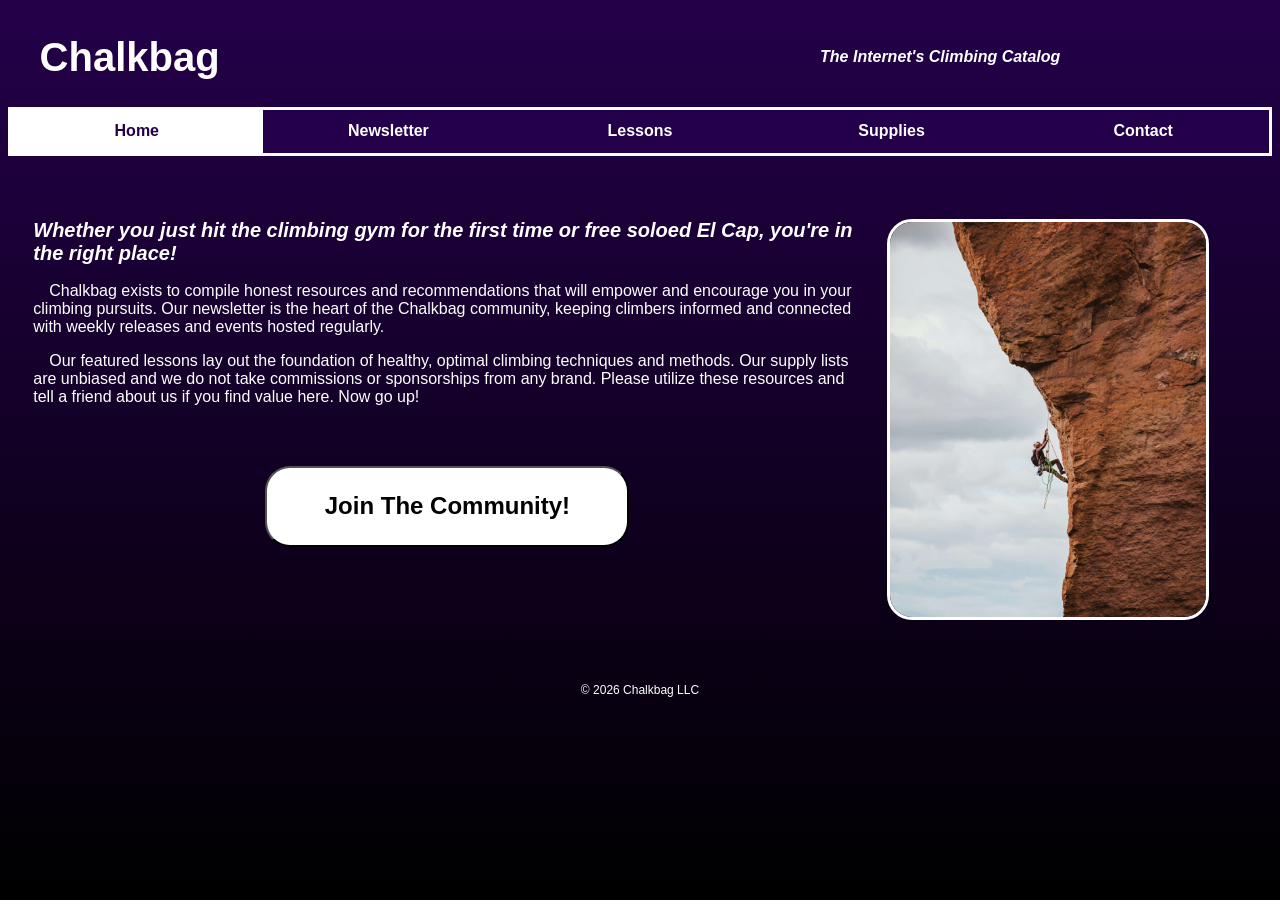
<file: index.html>
<!DOCTYPE html>
<!-- Ben Collins -->
<html lang="en">

<head>
	<link rel="stylesheet" href="styles/main.css">
	<link rel="stylesheet" href="styles/print.css"
		media="print">
	<meta charset="utf-8">
	<title>Chalkbag</title>
	<link rel="icon" href="images/favicon.ico">
	<meta name="viewport" content="width=device-width, initial-scale=1"> 
	<meta name="keywords" content="Climbing, Rock Climbing, Bouldering">
	<meta name="description" content="Rock Climbing Resources & Tutorials">
</head>

<body>
	<header>
		<h1>Chalkbag</h1>
		<h2>The Internet's Climbing Catalog</h2>
	</header>
	<nav>
		<ul>
			<li id="current"><a href="">Home</a></li>
			<li><a href="newsletter.html">Newsletter</a></li>
			<li><a href="lessons.html">Lessons</a></li>
			<li><a href="supplies.html">Supplies</a></li>
			<li><a href="contact.html">Contact</a></li>
		</ul>
	</nav>
	<main>
		<img src="images/climber.jpg" alt="Rock Climber">
		<section>
			<h2>Whether you just hit the climbing gym for the first time or free soloed El Cap, you're in the right place!</h2>
			<p>&emsp;Chalkbag exists to compile honest resources and recommendations that will empower and encourage you in your climbing pursuits. Our newsletter is the heart of the Chalkbag community, keeping climbers informed and connected with weekly releases and events hosted regularly.</p>
			<p>&emsp;Our featured lessons lay out the foundation of healthy, optimal climbing techniques and methods. Our supply lists are unbiased and we do not take commissions or sponsorships from any brand. Please utilize these resources and tell a friend about us if you find value here. Now go up!</p>
			<button id="join">
				Join The Community!
			</button>
		</section>
	</main>
	<footer>
		<p>&copy; 2026 Chalkbag LLC</p>
		<p></p>
	</footer>
	<script src="js/home-button.js"></script>
</body>
</html>
</file>
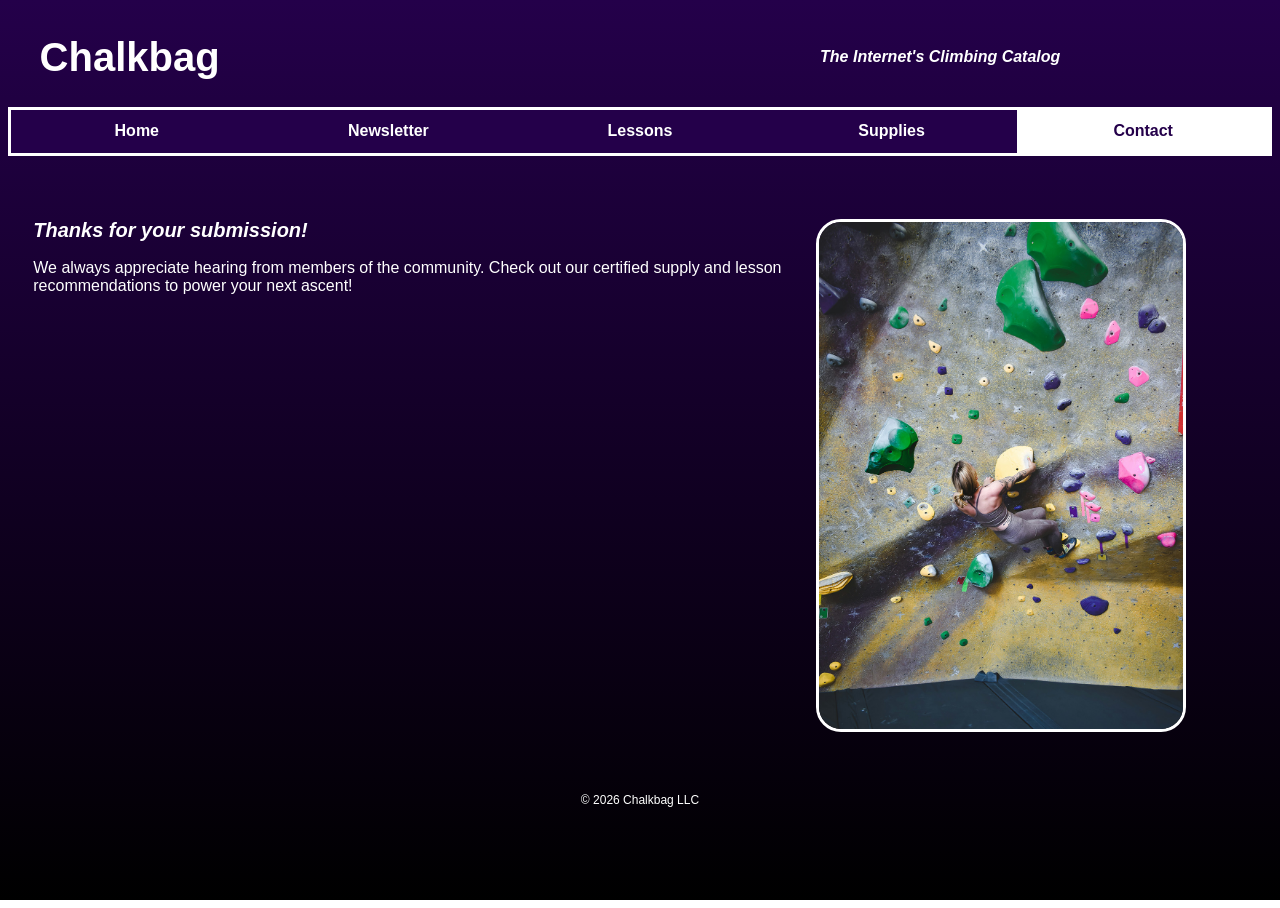
<file: contact-submission.html>
<!DOCTYPE html>
<!-- Ben Collins -->
<html lang="en">

<head>
	<link href="styles/main.css" rel="stylesheet">
	<link href="styles/form-submission.css" rel="stylesheet">
	<link rel="stylesheet" href="styles/print.css"
		media="print">
	<meta charset="utf-8">
	<title>Chalkbag</title>
	<link rel="icon" href="images/favicon.ico">
	<meta name="viewport" content="width=device-width, initial-scale=1"> 
	<meta name="keywords" content="Climbing, Rock Climbing, Bouldering">
	<meta name="description" content="Contact Us For Rock Climbing Resources & Tutorials">
</head>

<body>
	<header>
		<h1>Chalkbag</h1>
		<h2>The Internet's Climbing Catalog</h2>
	</header>
	<nav>
		<ul>
			<li><a href="index.html">Home</a></li>
			<li><a href="newsletter.html">Newsletter</a></li>
			<li><a href="lessons.html">Lessons</a></li>
			<li><a href="supplies.html">Supplies</a></li>
			<li id="current"><a href="contact.html">Contact</a></li>
		</ul>
	</nav>
	<main>
		<section>
		<img src="images/form-complete.jpg" alt="Rock Climber">
			<h2>Thanks for your submission!</h2>
			<p>We always appreciate hearing from members of the community. Check out our certified supply and lesson recommendations to power your next ascent!</p>
		</section>
	</main>
	<footer>
		<p>&copy; 2026 Chalkbag LLC</p>
		<p></p>
	</footer>
</body>
</html>
</file>
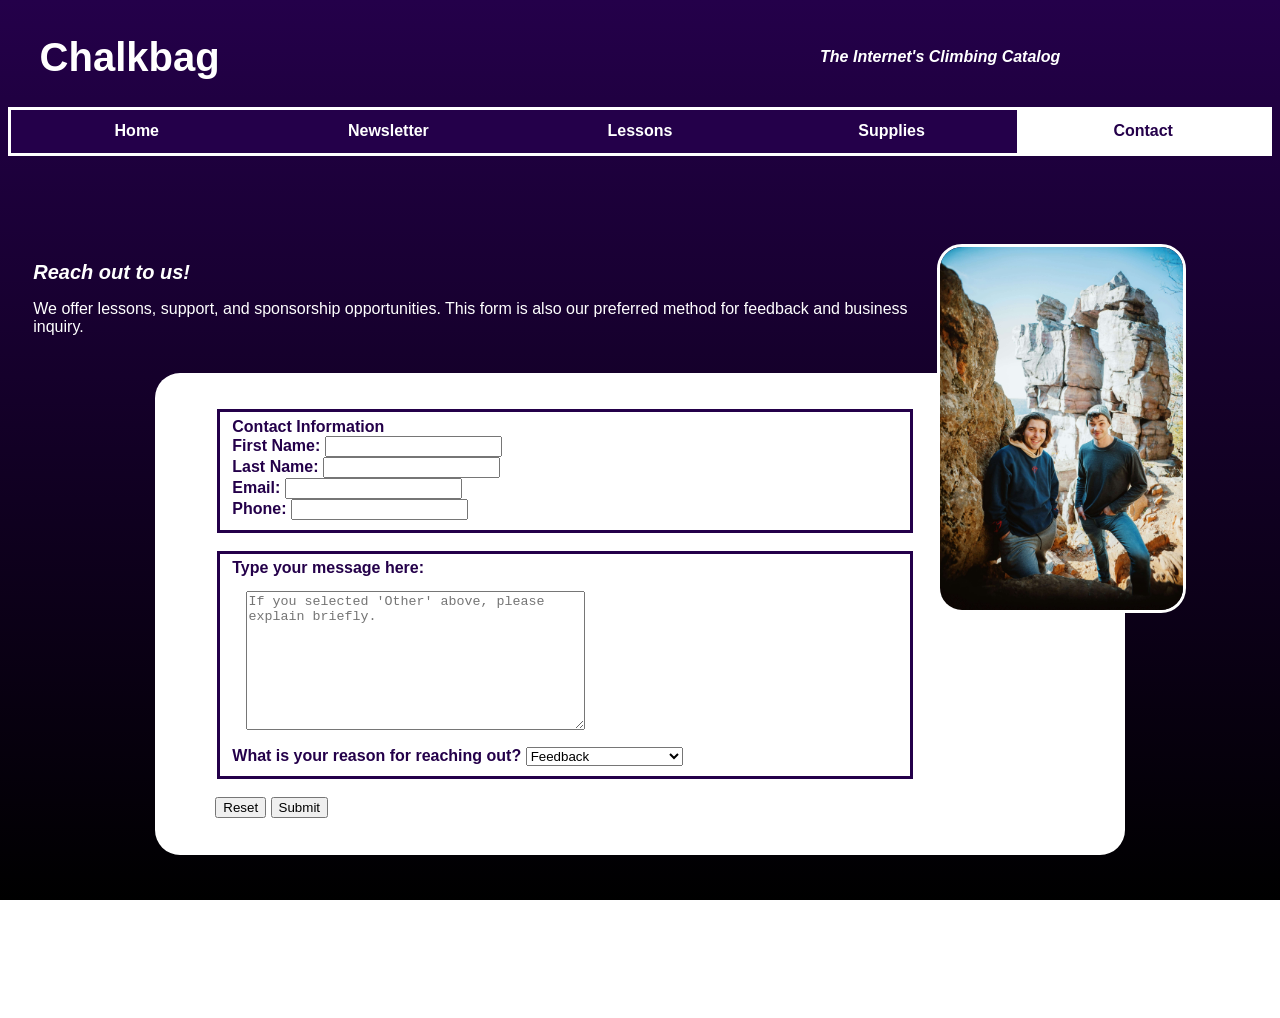
<file: contact.html>
<!DOCTYPE html>
<!-- Ben Collins -->
<html lang="en">

<head>
	<link href="styles/main.css" rel="stylesheet">
	<link href="styles/contact.css" rel="stylesheet">
	<link rel="stylesheet" href="styles/print.css"
		media="print">
	<meta charset="utf-8">
	<title>Chalkbag</title>
	<link rel="icon" href="images/favicon.ico">
	<meta name="viewport" content="width=device-width, initial-scale=1"> 
	<meta name="keywords" content="Climbing, Rock Climbing, Bouldering">
	<meta name="description" content="Contact Us For Rock Climbing Resources & Tutorials">
</head>

<body>
	<header>
		<h1>Chalkbag</h1>
		<h2>The Internet's Climbing Catalog</h2>
	</header>
	<nav>
		<ul>
			<li><a href="index.html">Home</a></li>
			<li><a href="newsletter.html">Newsletter</a></li>
			<li><a href="lessons.html">Lessons</a></li>
			<li><a href="supplies.html">Supplies</a></li>
			<li id="current"><a href="">Contact</a></li>
		</ul>
	</nav>
	<main>
		<section>
		<img src="images/contact-image.jpg" alt="Staff Photo">
			<h2>Reach out to us!</h2>
			<p>We offer lessons, support, and sponsorship opportunities. This form is also our preferred method for feedback and business inquiry.</p>
			<form action="contact-submission.html" method="post">
				<fieldset>
					Contact Information<br>
					<label for="firstName">First Name: </label>
					<input type="text" id="firstName" name="firstName" required><br>
					<label for="lastName">Last Name: </label>
					<input type="text" id="lastName" name="lastName" required><br>
					<label for="email">Email: </label>
					<input type="email" id="email" name="email" required><br>
					<label for="phone">Phone: </label>
					<input type="tel" id="phone" name="phone"><br>
				</fieldset><br>
				<fieldset>
					<label for="explaination">Type your message here: </label><br>
					<textarea id="explaination" name="explaination" placeholder="If you selected 'Other' above, please explain briefly." required></textarea><br>
					<label for="sources">What is your reason for reaching out?</label>
					<select id="sources" name="sources">
					<option value="feedback">Feedback</option>
					<option value="business">Business Inquiry</option>
					<option value="personal">Personal Development</option>
					<option value="sponsorship">Sponsorship</option>
					<option value="other">Other</option>
					</select><br>
				</fieldset><br>
				<input type="reset" value="Reset">
				<input type="submit" value="Submit">
			</form>

		</section>
	</main>
	<footer>
		<p>&copy; 2026 Chalkbag LLC</p>
		<p></p>
	</footer>
</body>
</html>
</file>
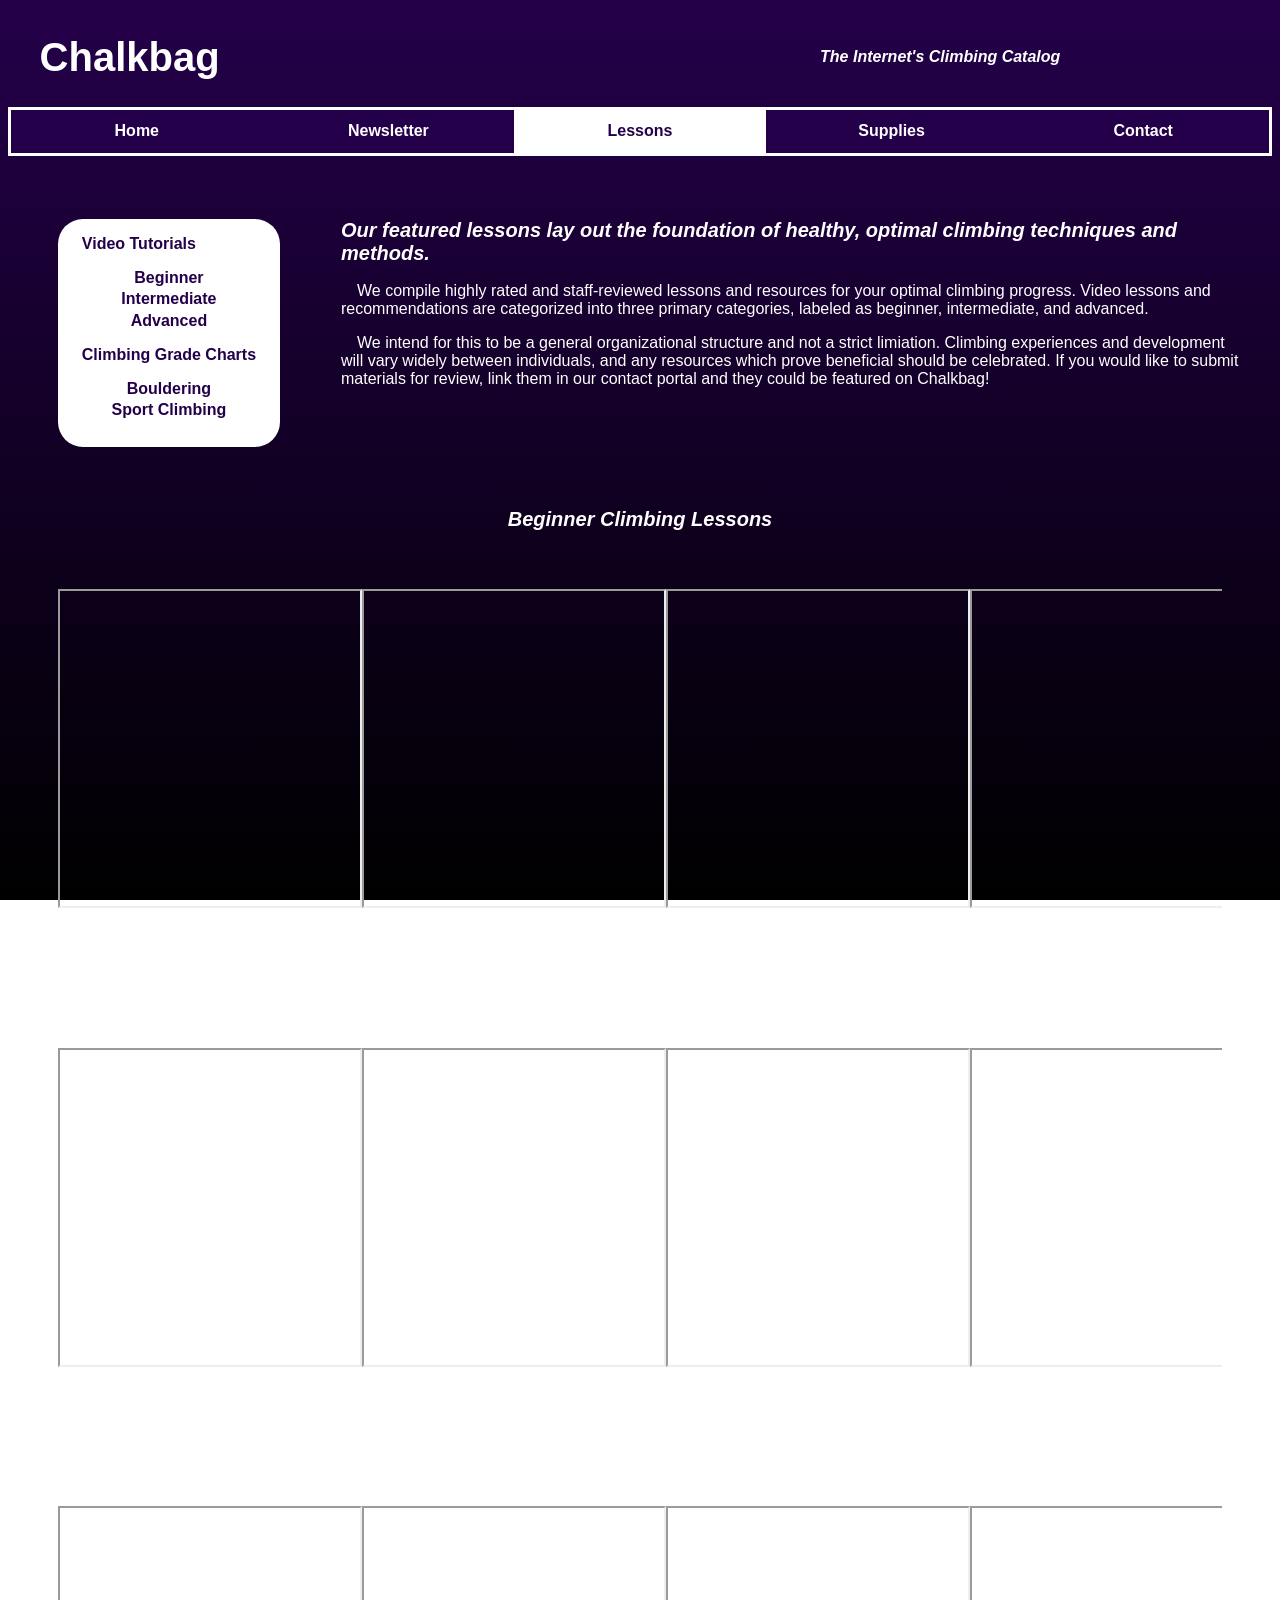
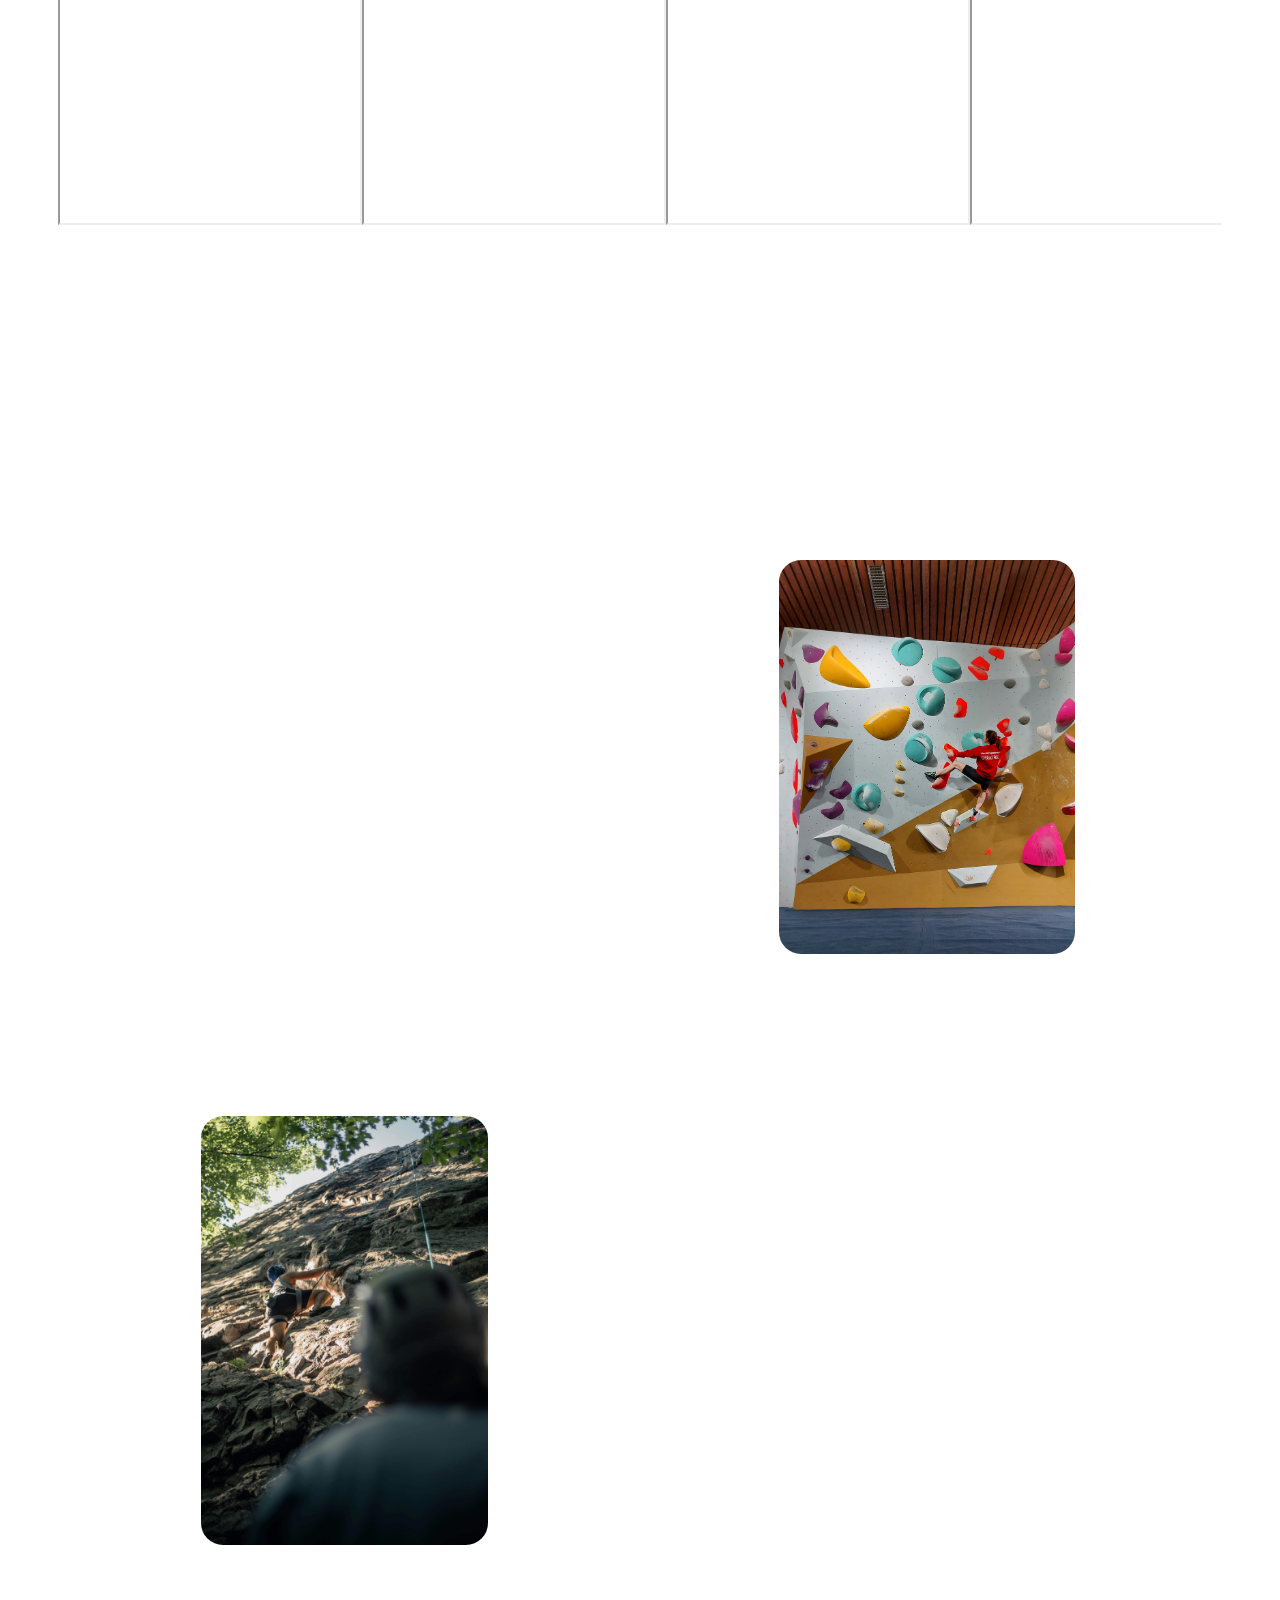
<file: lessons.html>
<!DOCTYPE html>
<!-- Ben Collins -->
<html lang="en">

<head>
	<link href="styles/main.css" rel="stylesheet">
	<link href="styles/lessons.css" rel="stylesheet">
	<link rel="stylesheet" href="styles/print.css"
		media="print">
	<meta charset="utf-8">
	<title>Chalkbag</title>
	<link rel="icon" href="images/favicon.ico">
	<meta name="viewport" content="width=device-width, initial-scale=1"> 
	<meta name="keywords" content="Climbing, Rock Climbing, Bouldering">
	<meta name="description" content="Lessons For Rock Climbing Resources & Tutorials">
</head>

<body>
	<header>
		<h1>Chalkbag</h1>
		<h2>The Internet's Climbing Catalog</h2>
	</header>
	<nav>
		<ul>
			<li><a href="index.html">Home</a></li>
			<li><a href="newsletter.html">Newsletter</a></li>
			<li id="current"><a href="">Lessons</a></li>
			<li><a href="supplies.html">Supplies</a></li>
			<li><a href="contact.html">Contact</a></li>
		</ul>
	</nav>
	<main>
		<aside>
			<h3>
				Video Tutorials
			</h3>
			<a href="#beginner"><p>
				Beginner
			</p></a>
			<a href="#intermediate"><p>
				Intermediate
			</p></a>
			<a href="#advanced"><p>
				Advanced
			</p></a>
			<h3>
				Climbing Grade Charts
			</h3>
			<a href="#bouldering"><p>
				Bouldering
			</p></a>
			<a href="#sportClimbing"><p>
				Sport Climbing
			</p></a>
		</aside>
		<h2>Our featured lessons lay out the foundation of healthy, optimal climbing techniques and methods.</h2>
		<p>&emsp;We compile highly rated and staff-reviewed lessons and resources for your optimal climbing progress. Video lessons and recommendations are categorized into three primary categories, labeled as beginner, intermediate, and advanced.</p>
		<p>&emsp;We intend for this to be a general organizational structure and not a strict limiation. Climbing experiences and development will vary widely between individuals, and any resources which prove beneficial should be celebrated. If you would like to submit materials for review, link them in our contact portal and they could be featured on Chalkbag!</p>
		<article>
			<h2 id="beginner">Beginner Climbing Lessons</h2>
			<section>
				<iframe src="https://www.youtube.com/embed/zxW-b2pFu5U?si=7nGKPegIhW11awKO" title="YouTube video player" allow="accelerometer; autoplay; clipboard-write; encrypted-media; gyroscope; picture-in-picture; web-share" referrerpolicy="strict-origin-when-cross-origin" allowfullscreen></iframe>
				<iframe src="https://www.youtube.com/embed/S-4XZgARAuA?si=3ahV-QVK3Uq0BCGm" title="YouTube video player" allow="accelerometer; autoplay; clipboard-write; encrypted-media; gyroscope; picture-in-picture; web-share" referrerpolicy="strict-origin-when-cross-origin" allowfullscreen></iframe>
				<iframe src="https://www.youtube.com/embed/B9BiMMrrLxo?si=pZ1f8Qgay_s1bYKF" title="YouTube video player" allow="accelerometer; autoplay; clipboard-write; encrypted-media; gyroscope; picture-in-picture; web-share" referrerpolicy="strict-origin-when-cross-origin" allowfullscreen></iframe>
				<iframe src="https://www.youtube.com/embed/a8DTOztiuLM?si=-AZpSEYXrQrI4y8m" title="YouTube video player" allow="accelerometer; autoplay; clipboard-write; encrypted-media; gyroscope; picture-in-picture; web-share" referrerpolicy="strict-origin-when-cross-origin" allowfullscreen></iframe>
				<iframe src="https://www.youtube.com/embed/KoTG-0_smTE?si=0U9NVgJHjaHIDQXa" title="YouTube video player" allow="accelerometer; autoplay; clipboard-write; encrypted-media; gyroscope; picture-in-picture; web-share" referrerpolicy="strict-origin-when-cross-origin" allowfullscreen></iframe>
				<iframe src="https://www.youtube.com/embed/hJ_LhlF9YRs?si=UQ_KkpVblpu2xkKF" title="YouTube video player" allow="accelerometer; autoplay; clipboard-write; encrypted-media; gyroscope; picture-in-picture; web-share" referrerpolicy="strict-origin-when-cross-origin" allowfullscreen></iframe>
			</section>
			<h2 id="intermediate">Intermediate Climbing Lessons</h2>
			<section>
				<iframe src="https://www.youtube.com/embed/kR1buRTIKhk?si=JIwOrCQmu2SRp7df" title="YouTube video player" allow="accelerometer; autoplay; clipboard-write; encrypted-media; gyroscope; picture-in-picture; web-share" referrerpolicy="strict-origin-when-cross-origin" allowfullscreen></iframe>
				<iframe src="https://www.youtube.com/embed/KGOoe3ZDdYw?si=SchTvDvAZKXCm810" title="YouTube video player" allow="accelerometer; autoplay; clipboard-write; encrypted-media; gyroscope; picture-in-picture; web-share" referrerpolicy="strict-origin-when-cross-origin" allowfullscreen></iframe>
				<iframe src="https://www.youtube.com/embed/KkcJlxObnc8?si=Tt0Lq7qKSoUzcMp3" title="YouTube video player" allow="accelerometer; autoplay; clipboard-write; encrypted-media; gyroscope; picture-in-picture; web-share" referrerpolicy="strict-origin-when-cross-origin" allowfullscreen></iframe>
				<iframe src="https://www.youtube.com/embed/X-fVHtCGimw?si=FPDAdzD70gB_WANV" title="YouTube video player" allow="accelerometer; autoplay; clipboard-write; encrypted-media; gyroscope; picture-in-picture; web-share" referrerpolicy="strict-origin-when-cross-origin" allowfullscreen></iframe>
				<iframe src="https://www.youtube.com/embed/33ODIivxhF8?si=q1MB0wg1qUW7zlAH" title="YouTube video player" allow="accelerometer; autoplay; clipboard-write; encrypted-media; gyroscope; picture-in-picture; web-share" referrerpolicy="strict-origin-when-cross-origin" allowfullscreen></iframe>
				<iframe src="https://www.youtube.com/embed/nQHteVyTDSw?si=pxd-bzF1QBw2o7XR" title="YouTube video player" allow="accelerometer; autoplay; clipboard-write; encrypted-media; gyroscope; picture-in-picture; web-share" referrerpolicy="strict-origin-when-cross-origin" allowfullscreen></iframe>
			</section>
			<h2 id="advanced">Advanced Climbing Lessons</h2>
			<section>
				<iframe src="https://www.youtube.com/embed/Kmx9OTnaiy8?si=A7dWpgVgYH-bDwNH" title="YouTube video player" allow="accelerometer; autoplay; clipboard-write; encrypted-media; gyroscope; picture-in-picture; web-share" referrerpolicy="strict-origin-when-cross-origin" allowfullscreen></iframe>
				<iframe src="https://www.youtube.com/embed/fmFZEUL98ys?si=WC5nBM1JmwfuiNrb" title="YouTube video player" allow="accelerometer; autoplay; clipboard-write; encrypted-media; gyroscope; picture-in-picture; web-share" referrerpolicy="strict-origin-when-cross-origin" allowfullscreen></iframe>
				<iframe src="https://www.youtube.com/embed/x6XKOUDn0Z8?si=Zjy0cqMpv7IWE0g6" title="YouTube video player" allow="accelerometer; autoplay; clipboard-write; encrypted-media; gyroscope; picture-in-picture; web-share" referrerpolicy="strict-origin-when-cross-origin" allowfullscreen></iframe>
				<iframe src="https://www.youtube.com/embed/wAzXIX0uOy0?si=ajM46Y8hM5BQwJQZ" title="YouTube video player" allow="accelerometer; autoplay; clipboard-write; encrypted-media; gyroscope; picture-in-picture; web-share" referrerpolicy="strict-origin-when-cross-origin" allowfullscreen></iframe>
				<iframe src="https://www.youtube.com/embed/f1J5sENPVUM?si=9ozMJdlhykhpH4VP" title="YouTube video player" allow="accelerometer; autoplay; clipboard-write; encrypted-media; gyroscope; picture-in-picture; web-share" referrerpolicy="strict-origin-when-cross-origin" allowfullscreen></iframe>
				<iframe src="https://www.youtube.com/embed/Loh_VHYoJoY?si=SYNJuTXwTa_2A-Xi" title="YouTube video player" allow="accelerometer; autoplay; clipboard-write; encrypted-media; gyroscope; picture-in-picture; web-share" referrerpolicy="strict-origin-when-cross-origin" allowfullscreen></iframe>
			</section>
		</article>
		<section>
			<h2>Climbing Grade Conversion Charts</h2>
			<p>&emsp;A variety of grading systems exist to help climbers identify and communicate about the difficulty of a given route. There is no one definitive grading method, instead climbers and routesetters aggregate grades after sending routes and the rating can change over time. Factors like a climber's height, weight, preferred climbing style, and equipment can all impact the real or perceived difficulty of a given route. Rather than understanding grades as objective metrics, our staff at Chalkbag recommends that grades are looked at as a useful but non-essential tool for personal development and interpersonal communication. These rating charts represent a general and current approximation of the relative values for various scales compared to one another. As climbers continue to push the boundaries of the sport, additional grades continue to be adjusted and added.</p>
			<img src="images/bouldering.jpg" alt="Indoor Bouldering">
			<table id="bouldering">
				<tr>
					<th colspan="3">Bouldering Grades</th>
				</tr>
				<tr>
					<th>V-Scale</th>
					<th>Font</th>
					<th>Typical Difficulty</th>
				</tr>
				<tr>
					<td>VB</td>
					<td>3 - 4</td>
					<td>Very Easy (First day climbing)</td>
				</tr>
				<tr>
					<td>V0</td>
					<td>4+ - 5</td>
					<td>Easy (First few sessions)</td>
				</tr>
				<tr>
					<td>V1</td>
					<td>5+</td>
					<td>Moderate (1-3 months)</td>
				</tr>
				<tr>
					<td>V2</td>
					<td>6A - 6A+</td>
					<td>Moderate (3-6 months)</td>
				</tr>
				<tr>
					<td>V3</td>
					<td>6B</td>
					<td>Intermediate (6-12 months)</td>
				</tr>
				<tr>
					<td>V4</td>
					<td>6C - 6C+</td>
					<td>Intermediate (1-2 years)</td>
				</tr>
				<tr>
					<td>V5</td>
					<td>7A</td>
					<td>Advanced (2-3 years)</td>
				</tr>
				<tr>
					<td>V6</td>
					<td>7A+</td>
					<td>Advanced (2-3 years)</td>
				</tr>
				<tr>
					<td>V7</td>
					<td>7B - 7B+</td>
					<td>Strong (3-5 years)</td>
				</tr>
				<tr>
					<td>V8</td>
					<td>7C</td>
					<td>Very Strong (3-5 years)</td>
				</tr>
				<tr>
					<td>V9</td>
					<td>7C+</td>
					<td>Elite (5+ years)</td>
				</tr>
				<tr>
					<td>V10</td>
					<td>8A</td>
					<td>Elite (5+ years)</td>
				</tr>
				<tr>
					<td>V11</td>
					<td>8A+</td>
					<td>Professional (Many years)</td>
				</tr>
				<tr>
					<td>V12</td>
					<td>8B</td>
					<td>Professional (Many years)</td>
				</tr>
				<tr>
					<td>V13-V17</td>
					<td>8B+ - 9A+</td>
					<td>World-Class (Elite athletes)</td>
				</tr>
			</table>
			<img src="images/sport-climbing.jpg" alt="Outdoor Sport Climbing">
			<table id="sportClimbing">
				<tr>
					<th colspan="3">Sport Climbing Grades</th>
				</tr>
				<tr>
					<th>YDS</th>
					<th>French</th>
					<th>Typical Difficulty</th>
				</tr>
				<tr>
					<td>5.4</td>
					<td>3</td>
					<td>Very Easy (First day climbing)</td>
				</tr>
				<tr>
					<td>5.5</td>
					<td>4a</td>
					<td>Easy (First month)</td>
				</tr>
				<tr>
					<td>5.6</td>
					<td>4b - 4c</td>
					<td>Moderate (1-3 months)</td>
				</tr>
				<tr>
					<td>5.7</td>
					<td>5a</td>
					<td>Moderate (3-6 months)</td>
				</tr>
				<tr>
					<td>5.8</td>
					<td>5b</td>
					<td>Intermediate (6-12 months)</td>
				</tr>
				<tr>
					<td>5.9</td>
					<td>5c</td>
					<td>Intermediate (6-12 months)</td>
				</tr>
				<tr>
					<td>5.10a</td>
					<td>6a</td>
					<td>Intermediate (1-2 years)</td>
				</tr>
				<tr>
					<td>5.10b</td>
					<td>6a+</td>
					<td>Intermediate (1-2 years)</td>
				</tr>
				<tr>
					<td>5.10c</td>
					<td>6b</td>
					<td>Intermediate (1-2 years)</td>
				</tr>
				<tr>
					<td>5.10d</td>
					<td>6b+</td>
					<td>Advanced (2-3 years)</td>
				</tr>
				<tr>
					<td>5.11a</td>
					<td>6c</td>
					<td>Advanced (2-3 years)</td>
				</tr>
				<tr>
					<td>5.11b</td>
					<td>6c+</td>
					<td>Advanced (2-3 years)</td>
				</tr>
				<tr>
					<td>5.11c</td>
					<td>7a</td>
					<td>Advanced (3-5 years)</td>
				</tr>
				<tr>
					<td>5.11d</td>
					<td>7a+</td>
					<td>Advanced (3-5 years)</td>
				</tr>
				<tr>
					<td>5.12a</td>
					<td>7b</td>
					<td>Advanced (3-5+ years)</td>
				</tr>
				<tr>
					<td>5.12b</td>
					<td>7b+</td>
					<td>Very strong (5+ years)</td>
				</tr>
				<tr>
					<td>5.12c</td>
					<td>7c</td>
					<td>Very strong (5+ years)</td>
				</tr>
				<tr>
					<td>5.12d</td>
					<td>7c+</td>
					<td>Elite (many years)</td>
				</tr>
				<tr>
					<td>5.13a</td>
					<td>8a</td>
					<td>Elite (many years)</td>
				</tr>
				<tr>
					<td>5.13b</td>
					<td>8a+</td>
					<td>Elite (many years)</td>
				</tr>
				<tr>
					<td>5.13c</td>
					<td>8b</td>
					<td>Professional (Elite athletes)</td>
				</tr>
				<tr>
					<td>5.13d</td>
					<td>8b+</td>
					<td>Professional (Elite athletes)</td>
				</tr>
				<tr>
					<td>5.14a - 5.15d</td>
					<td>8c - 9c</td>
					<td>World-Class (Top 0.1% globally)</td>
				</tr>
			</table>
		</section>
	</main>
	<footer>
		<p>&copy; 2026 Chalkbag LLC</p>
		<p></p>
	</footer>
</body>
</html>
</file>
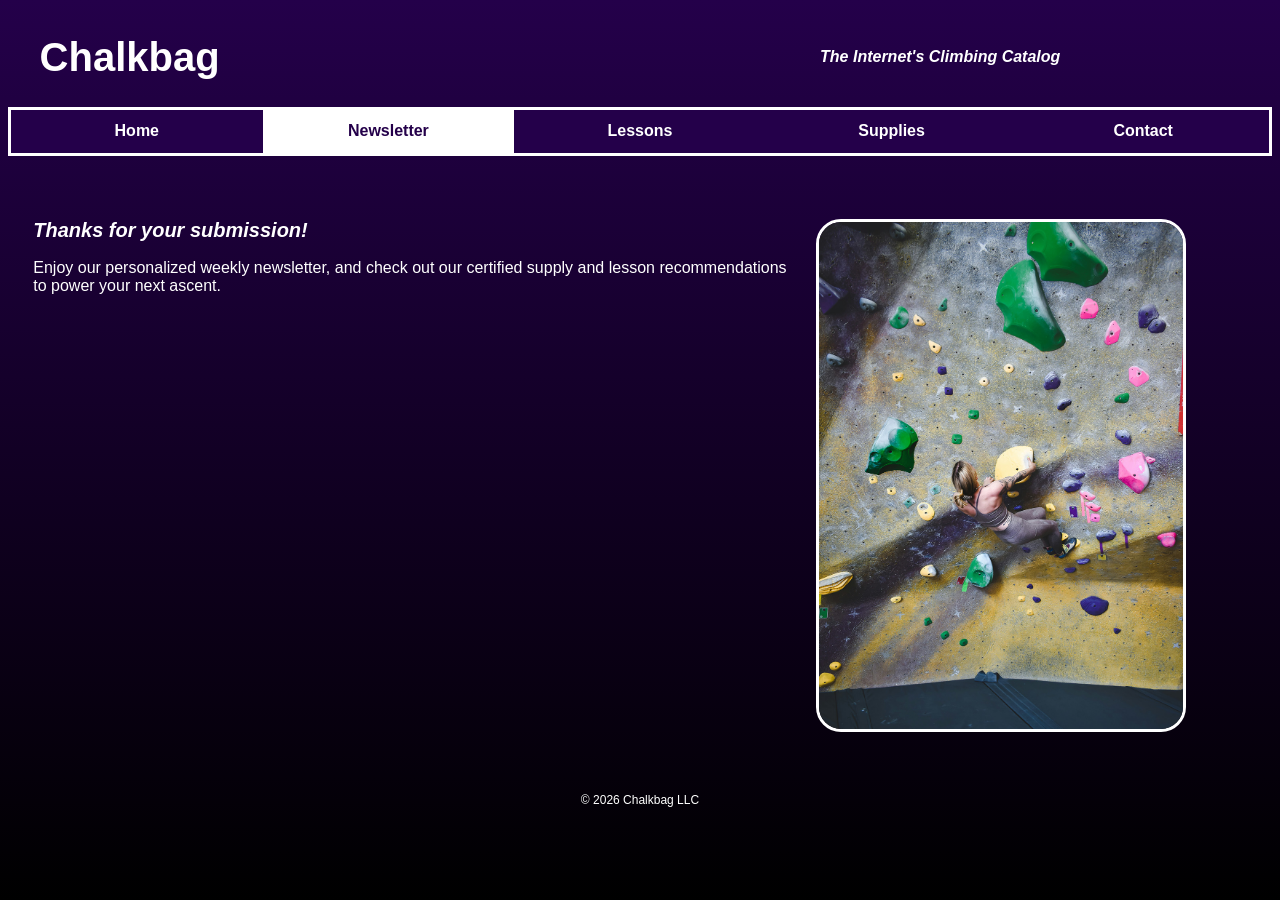
<file: newsletter-submission.html>
<!DOCTYPE html>
<!-- Ben Collins -->
<html lang="en">

<head>
	<link href="styles/main.css" rel="stylesheet">
	<link href="styles/form-submission.css" rel="stylesheet">
	<link rel="stylesheet" href="styles/print.css"
		media="print">
	<meta charset="utf-8">
	<title>Chalkbag</title>
	<link rel="icon" href="images/favicon.ico">
	<meta name="viewport" content="width=device-width, initial-scale=1"> 
	<meta name="keywords" content="Climbing, Rock Climbing, Bouldering">
	<meta name="description" content="Join Our Newsletter For Rock Climbing Resources & Tutorials">
</head>

<body>
	<header>
		<h1>Chalkbag</h1>
		<h2>The Internet's Climbing Catalog</h2>
	</header>
	<nav>
		<ul>
			<li><a href="index.html">Home</a></li>
			<li id="current"><a href="newsletter.html">Newsletter</a></li>
			<li><a href="lessons.html">Lessons</a></li>
			<li><a href="supplies.html">Supplies</a></li>
			<li><a href="contact.html">Contact</a></li>
		</ul>
	</nav>
	<main>
		<section>
		<img src="images/form-complete.jpg" alt="Rock Climber">
			<h2>Thanks for your submission!</h2>
			<p>Enjoy our personalized weekly newsletter, and check out our certified supply and lesson recommendations to power your next ascent.</p>
		</section>
	</main>
	<footer>
		<p>&copy; 2026 Chalkbag LLC</p>
		<p></p>
	</footer>
</body>
</html>
</file>
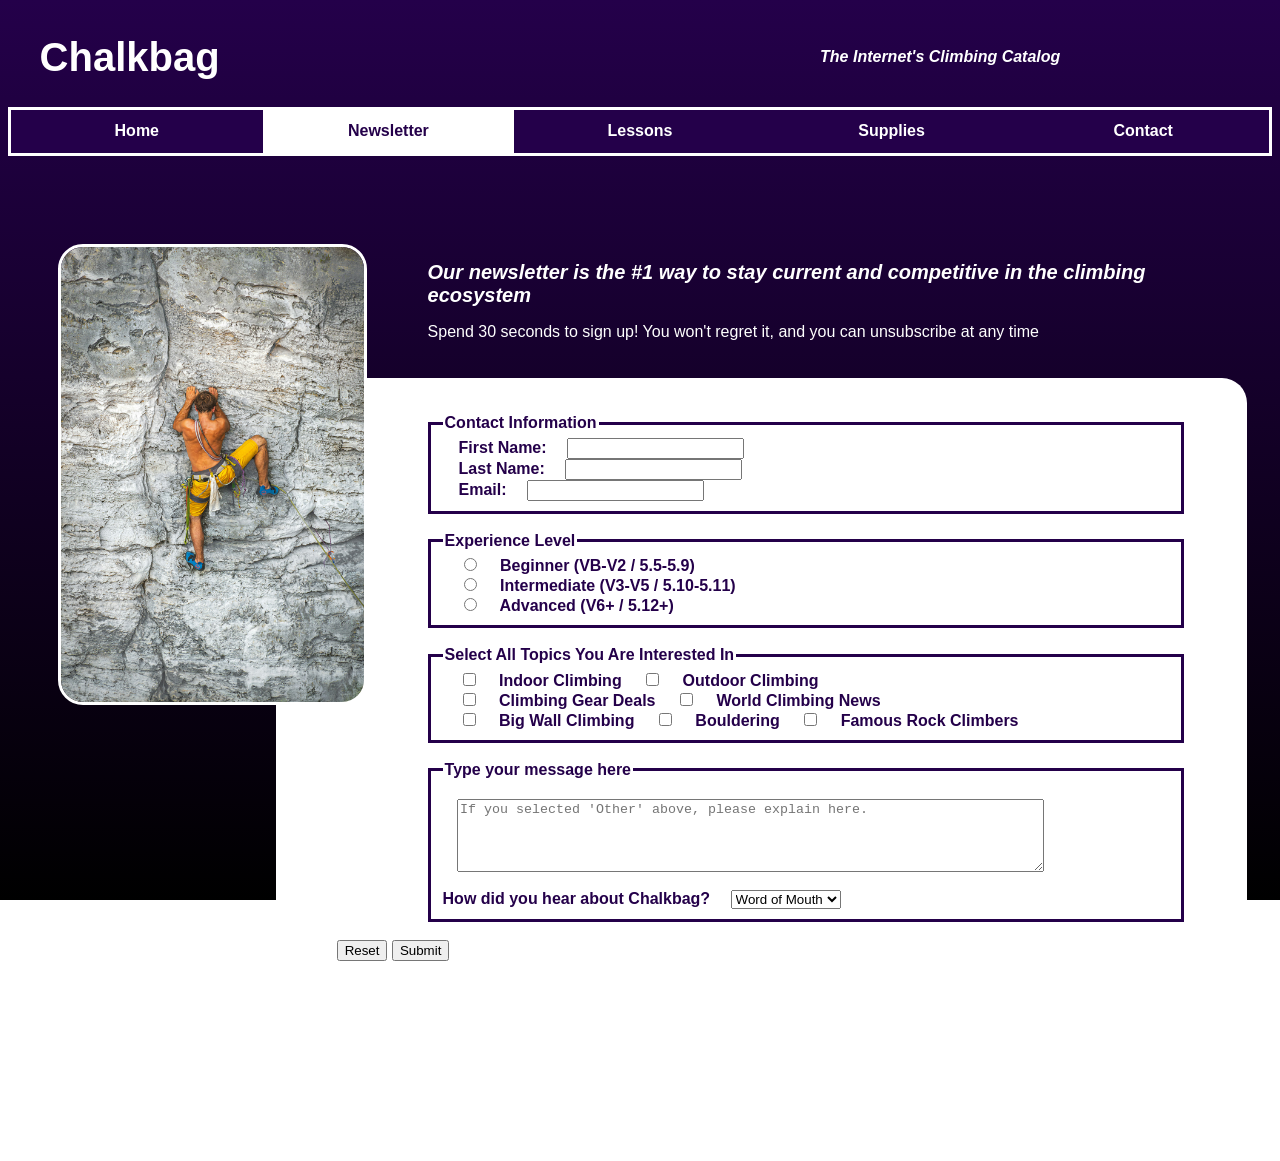
<file: newsletter.html>
<!DOCTYPE html>
<!-- Ben Collins -->
<html lang="en">

<head>
	<link href="styles/main.css" rel="stylesheet">
	<link href="styles/newsletter.css" rel="stylesheet">
	<link rel="stylesheet" href="styles/print.css"
		media="print">
	<meta charset="utf-8">
	<title>Chalkbag</title>
	<link rel="icon" href="images/favicon.ico">
	<meta name="viewport" content="width=device-width, initial-scale=1"> 
	<meta name="keywords" content="Climbing, Rock Climbing, Bouldering">
	<meta name="description" content="Join Our Newsletter For Rock Climbing Resources & Tutorials">
</head>

<body>
	<header>
		<h1>Chalkbag</h1>
		<h2>The Internet's Climbing Catalog</h2>
	</header>
	<nav>
		<ul>
			<li><a href="index.html">Home</a></li>
			<li id="current"><a href="">Newsletter</a></li>
			<li><a href="lessons.html">Lessons</a></li>
			<li><a href="supplies.html">Supplies</a></li>
			<li><a href="contact.html">Contact</a></li>
		</ul>
	</nav>
	<main>
		<section>
			<img src="images/newsletter-image.jpg" alt="Rock Climber">
			<h2>Our newsletter is the #1 way to stay current and competitive in the climbing ecosystem</h2>
			<p>Spend 30 seconds to sign up! You won't regret it, and you can unsubscribe at any time</p>
			<form action="newsletter-submission.html" method="post">
					<fieldset>
					<legend>Contact Information</legend>
						&emsp;<label for="firstName">First Name:</label>
						&emsp;<input type="text" id="firstName" name="firstName" required><br>
						&emsp;<label for="lastName">Last Name:</label>
						&emsp;<input type="text" id="lastName" name="lastName" required><br>
						&emsp;<label for="email">Email:</label>
						&emsp;<input type="email" id="email" name="email" required><br>
					</fieldset>
				<br>
				<fieldset>
					<legend>Experience Level</legend>
					&emsp;<input type="radio" id="b" name="experience" value="b">
					&emsp;<label for="b">Beginner (VB-V2 / 5.5-5.9)</label><br>
					&emsp;<input type="radio" id="i" name="experience" value="i">
					&emsp;<label for="i">Intermediate (V3-V5 / 5.10-5.11)</label><br>
					&emsp;<input type="radio" id="a" name="experience" value="a">
					&emsp;<label for="a">Advanced (V6+ / 5.12+)</label><br>
				</fieldset><br>
				<fieldset>
					<legend>Select All Topics You Are Interested In</legend>
					&emsp;<input type="checkbox" id="indoor" name="indoor">
					&emsp;<label for="indoor">Indoor Climbing</label>
					&emsp;<input type="checkbox" id="outdoor" name="ourdoor">
					&emsp;<label for="outdoor">Outdoor Climbing</label><br>
					&emsp;<input type="checkbox" id="gear" name="gear">
					&emsp;<label for="gear">Climbing Gear Deals</label>
					&emsp;<input type="checkbox" id="news" name="news">
					&emsp;<label for="news">World Climbing News</label><br>
					&emsp;<input type="checkbox" id="big" name="big">
					&emsp;<label for="big">Big Wall Climbing</label>
					&emsp;<input type="checkbox" id="boulder" name="boulder">
					&emsp;<label for="boulder">Bouldering</label>
					&emsp;<input type="checkbox" id="famous" name="famous">
					&emsp;<label for="famous">Famous Rock Climbers</label><br>
				</fieldset><br>
				<fieldset>
					<legend>Type your message here</legend>
					<textarea id="explaination" name="explaination" placeholder="If you selected 'Other' above, please explain here."></textarea><br>
					<label for="sources">How did you hear about Chalkbag?</label>
					&emsp;<select id ="sources" name="sources">
					<option value="word">Word of Mouth</option>
					<option value="advertisement">Advertisement</option>
					<option value="newsletter">Newsletter</option>
					<option value="other">Other</option>
					</select><br>
				</fieldset><br>
				<input type="reset" value="Reset">
				<input type="submit" value="Submit">
			</form>
			
		</section>
	</main>
	<footer>
		<p>&copy; 2026 Chalkbag LLC</p>
		<p></p>
	</footer>
</body>
</html>
</file>
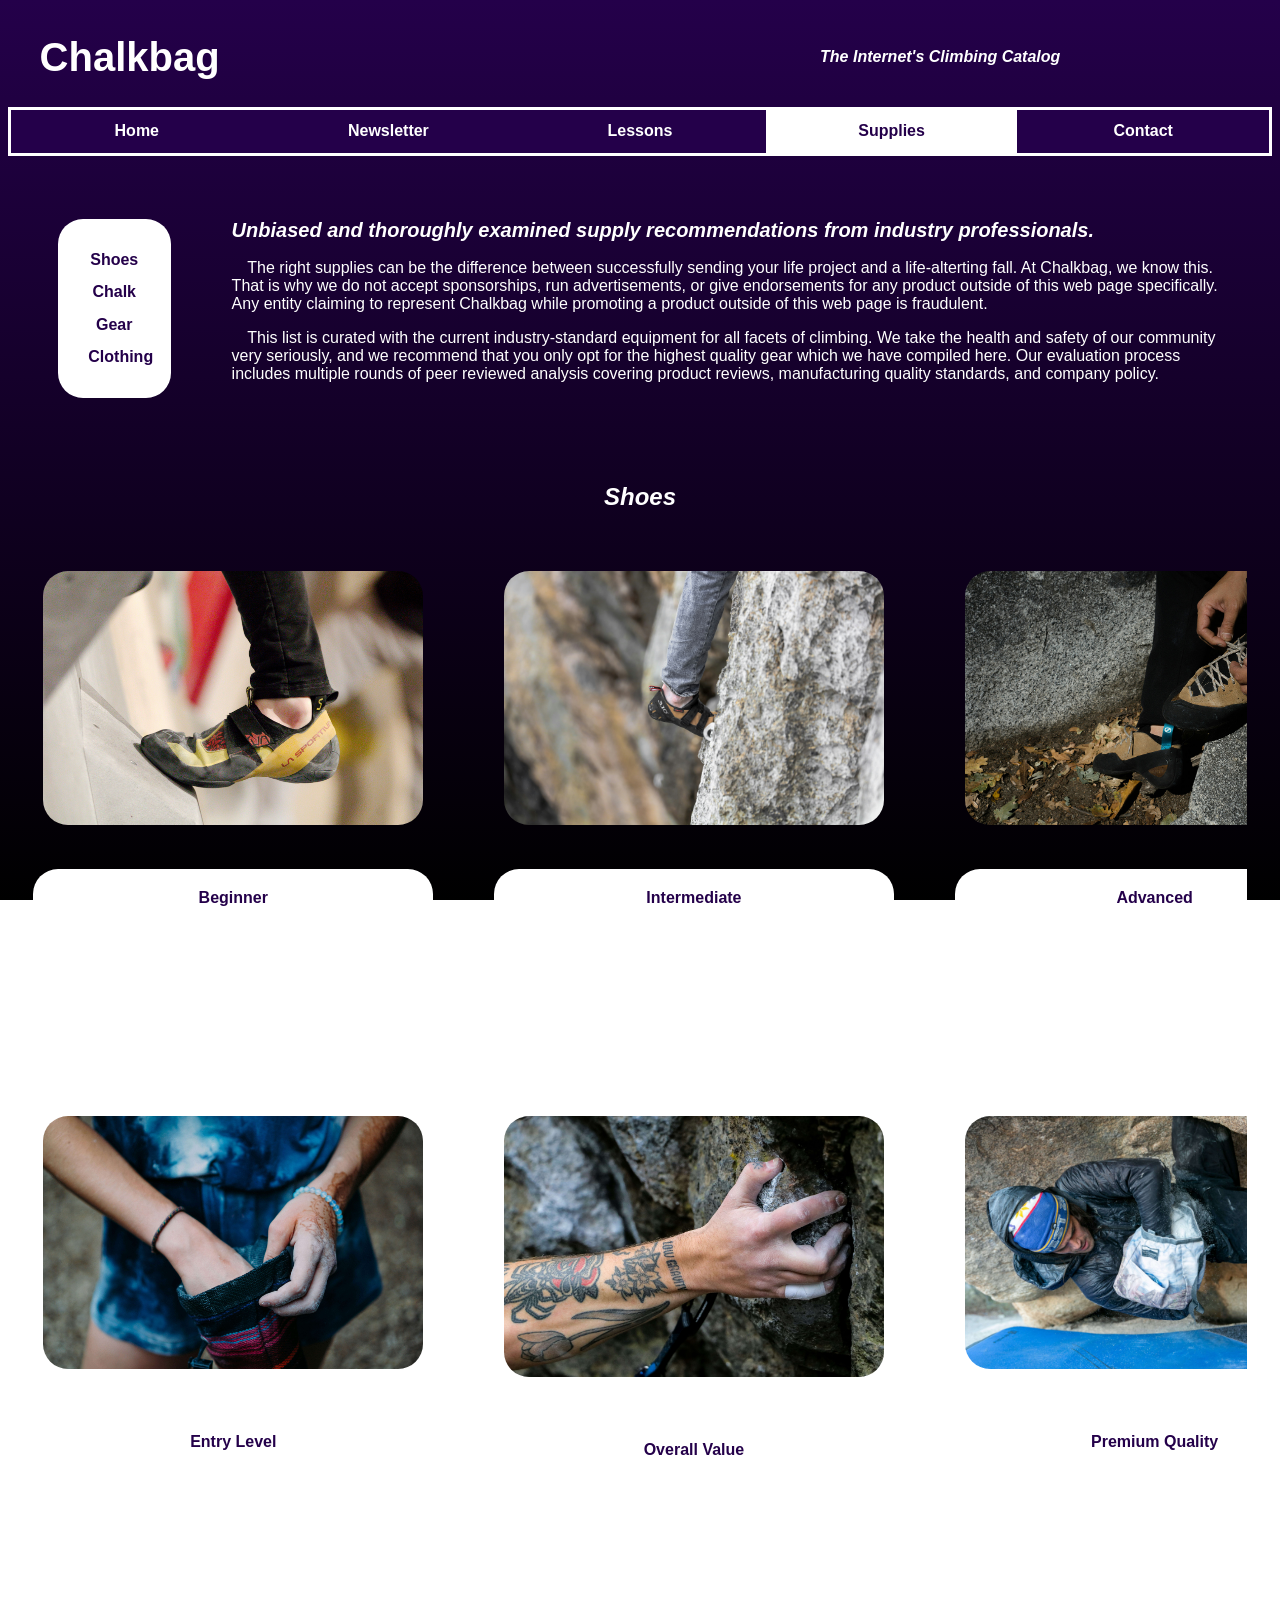
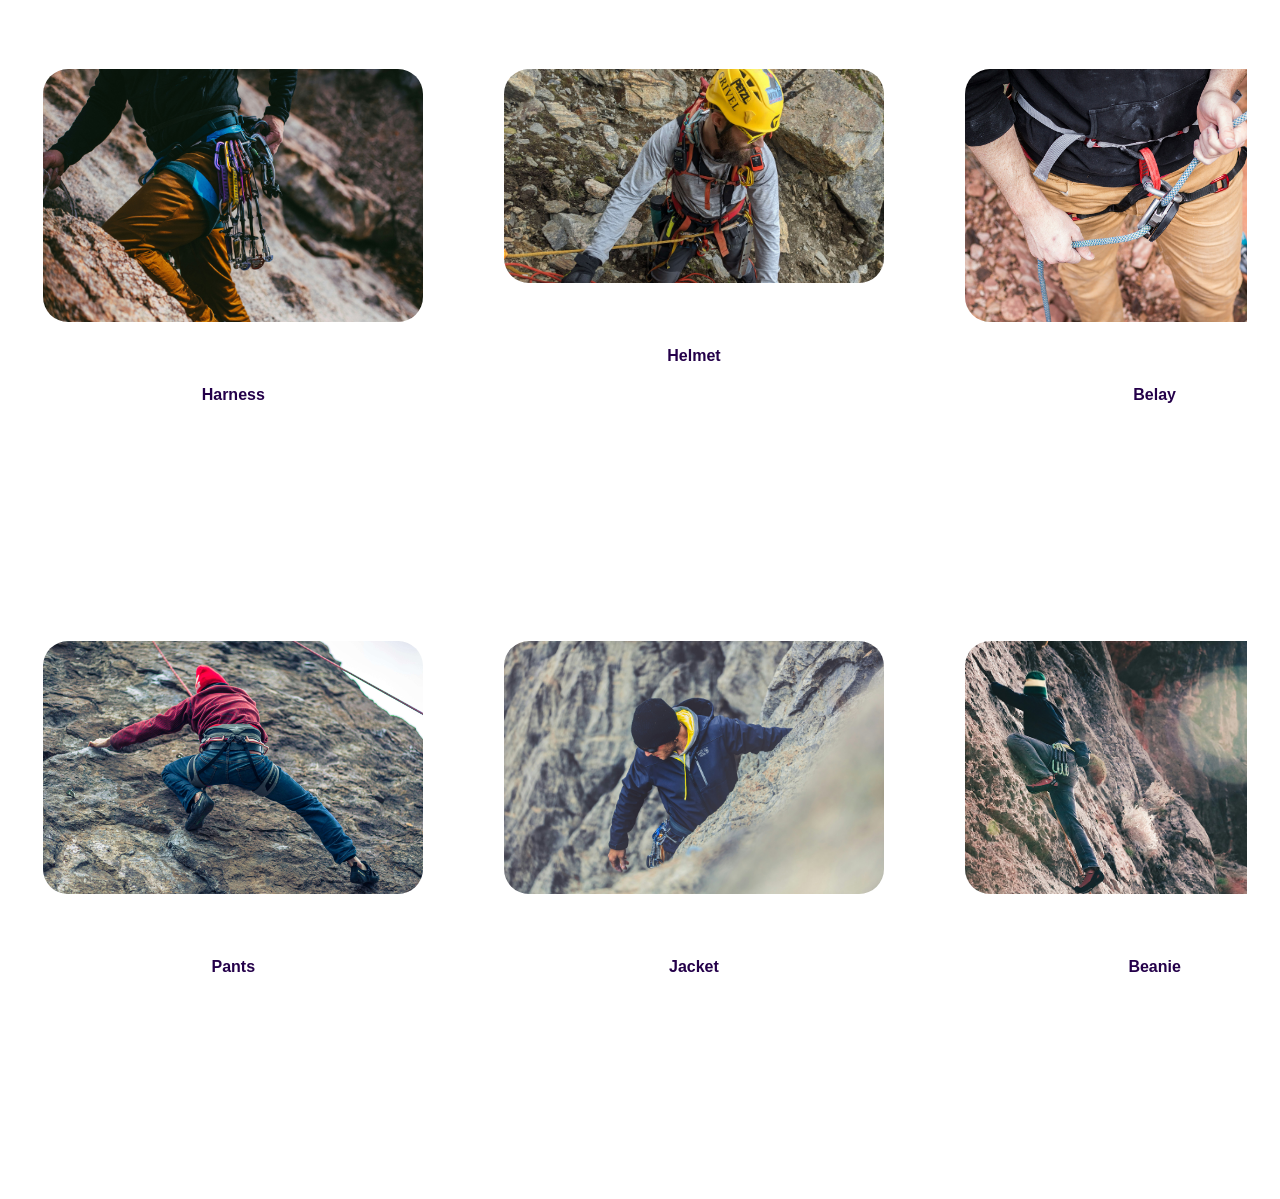
<file: supplies.html>
<!DOCTYPE html>
<!-- Ben Collins -->
<html lang="en">

<head>
	<link href="styles/main.css" rel="stylesheet">
	<link href="styles/supplies.css" rel="stylesheet">
	<link rel="stylesheet" href="styles/print.css"
		media="print">
	<meta charset="utf-8">
	<title>Chalkbag</title>
	<link rel="icon" href="images/favicon.ico">
	<meta name="viewport" content="width=device-width, initial-scale=1"> 
	<meta name="keywords" content="Climbing, Rock Climbing, Bouldering">
	<meta name="description" content="Supplies For Rock Climbing Resources & Tutorials">
</head>

<body>
	<header>
		<h1>Chalkbag</h1>
		<h2>The Internet's Climbing Catalog</h2>
	</header>
	<nav>
		<ul>
			<li><a href="index.html">Home</a></li>
			<li><a href="newsletter.html">Newsletter</a></li>
			<li><a href="lessons.html">Lessons</a></li>
			<li id="current"><a href="">Supplies</a></li>
			<li><a href="contact.html">Contact</a></li>
		</ul>
	</nav>
	<main>
		<aside>
			<a href="#shoes"><p>
				Shoes
			</p></a>
			<a href="#chalk"><p>
				Chalk
			</p></a>
			<a href="#gear"><p>
				Gear
			</p></a>
			<a href="#clothing"><p>
				Clothing
			</p></a>
		</aside>
		<section>
			<h2>Unbiased and thoroughly examined supply recommendations from industry professionals.</h2>
			<p>&emsp;The right supplies can be the difference between successfully sending your life project and a life-alterting fall. At Chalkbag, we know this. That is why we do not accept sponsorships, run advertisements, or give endorsements for any product outside of this web page specifically. Any entity claiming to represent Chalkbag while promoting a product outside of this web page is fraudulent.</p>
			<p>&emsp;This list is curated with the current industry-standard equipment for all facets of climbing. We take the health and safety of our community very seriously, and we recommend that you only opt for the highest quality gear which we have compiled here. Our evaluation process includes multiple rounds of peer reviewed analysis covering product reviews, manufacturing quality standards, and company policy.</p>
		</section>
		<article>
			<h2 id="shoes">Shoes</h2>
			<section>
				<a target="_blank" href="https://www.amazon.com/Sportiva-Tarantulace-Climbing-Shoes-Olive/dp/B09M838PV8/ref=sr_1_8?crid=VEF7D99FU4S5&dib=eyJ2IjoiMSJ9.[base64].Skzs2IhqJnc5N_Gyeiq_G49JM2FavpfKvaWf1A-ZCn8&dib_tag=se&keywords=climbing%2Bshoes%2Bbeginner&qid=1777576357&sbo=RZvfv%2F%2FHxDF%2BO5021pAnSA%3D%3D&sprefix=climbing%2Bshoes%2Bbeginne%2Caps%2C140&sr=8-8&th=1&psc=1"><img src="images/beginner-shoe.jpg" alt="Beginner Climbing Shoe"><p>Beginner</p></a>
				<a target="_blank" href="https://www.amazon.com/SCARPA-Veloce-Black-Yellow-42-5/dp/B07V5ZJLGZ/ref=sr_1_29?crid=26F0Y1H90ZVVX&dib=eyJ2IjoiMSJ9.[base64].2l2XdG4vjJ1ZtT9KRwx_PqyE9ZsbQLj0Y53Tw57NfTw&dib_tag=se&keywords=climbing+shoes+intermediate&qid=1777576904&sbo=RZvfv%2F%2FHxDF%2BO5021pAnSA%3D%3D&sprefix=climbing+shoes+intermediat%2Caps%2C135&sr=8-29"><img src="images/intermediate-shoe.jpg" alt="Intermediate Climbing Shoe"><p>Intermediate</p></a>
				<a target="_blank" href="https://www.amazon.com/SCARPA-Instinct-Climbing-Black-Orange/dp/B01ALJDRAY/ref=sr_1_120?crid=15FL52DA2TBPA&dib=eyJ2IjoiMSJ9.[base64].NyI3WvoWIRfAcT7ccIOVi54HKLthhuNXRPYLVqGNLDg&dib_tag=se&keywords=climbing%2Bshoes%2Badvanced&qid=1777576954&sbo=RZvfv%2F%2FHxDF%2BO5021pAnSA%3D%3D&sprefix=climbing%2Bshoes%2Badvanced%2Caps%2C131&sr=8-120&xpid=9jxu9d_sUnCTG&th=1&psc=1"><img src="images/advanced-shoe.jpg" alt="Advanced Climbing Shoe"><p>Advanced</p></a>
			</section>
			<h2 id="chalk">Chalk</h2>
			<section>
				<a target="_blank" href="https://www.amazon.com/EVMT-Brands-Weightlifting-Gymnastics-Resistant/dp/B08JJMJ8JB/ref=sr_1_3_sspa?crid=31YM4FM0R9IIQ&dib=eyJ2IjoiMSJ9.[base64].yvUN5xA2nGVADbtXs_k8eqeoiFTHTh_3P3ZXnAMjGYM&dib_tag=se&keywords=climbing%2Bchalk%2Bbeginner&qid=1777586799&rdc=1&sprefix=climbing%2Bchalk%2Bbeginne%2Caps%2C140&sr=8-3-spons&sp_csd=d2lkZ2V0TmFtZT1zcF9hdGY&th=1"><img src="images/chalk-beginner.jpg" alt="Climber With Chalk Bag"><p>Entry Level</p></a>
				<a target="_blank" href="https://www.amazon.com/Fuyatina-Professional-Climbing-Multi-Purpose-Workouts/dp/B0BVKRBN3B/ref=sr_1_7?crid=G632925VGXNS&dib=eyJ2IjoiMSJ9.[base64].XoPaU5DvVh8MKBF3O8bE5PX2qn5wZK6QgPjXrjVqlD8&dib_tag=se&keywords=climbing%2Bchalk%2Bintermediate&qid=1777586823&sprefix=climbing%2Bchalk%2Bintermediate%2Caps%2C148&sr=8-7&th=1"><img src="images/chalk-intermediate.jpg" alt="Climber With Chalk Bag"><p>Overall Value</p></a>
				<a target="_blank" href="https://www.amazon.com/RUNGNE-Premium-Climbing-Bouldering-Weightlifting/dp/B0DRWFWK4D/ref=sr_1_51_sspa?crid=1XAFV6S7V5WH5&dib=eyJ2IjoiMSJ9.[base64].uqR9L5VF_J97yLWgYR_Av_4BpNryc2d6Op3PCxa5hiY&dib_tag=se&keywords=climbing%2Bchalk&qid=1777586903&sprefix=climbing%2Bchalk%2Caps%2C149&sr=8-51-spons&sp_csd=d2lkZ2V0TmFtZT1zcF9idGY&th=1"><img src="images/chalk-advanced.jpg" alt="Climber With Chalk Bag"><p>Premium Quality</p></a>
			</section>
			<h2 id="gear">Gear</h2>
			<section>
				<a target="_blank" href="https://www.amazon.com/Adjustable-Thickness-Climbing-Harnesses-Rappelling/dp/B07Y6VVG1F/ref=sr_1_5?crid=38DOPNCKCWW9I&dib=eyJ2IjoiMSJ9.[base64].H6KknW61Z16PwnkYy5C8XHOgYGOtgTwp_h2JcyK-oYI&dib_tag=se&keywords=climbing+harness&qid=1777588116&sprefix=climbing+harnes%2Caps%2C220&sr=8-5"><img src="images/harness.jpg" alt="Climbing Harness"><p>Harness</p></a>
				<a target="_blank" href="https://www.amazon.com/BLACK-DIAMOND-Adjustable-Lightweight-Ventilated/dp/B07KXYTD81/ref=sr_1_7?crid=3TXDQYNZRG0T2&dib=eyJ2IjoiMSJ9.[base64].bbK_pK5XD4-_VLumlM4LY3rW8vf762gt3kbi28aGeK0&dib_tag=se&keywords=climbing%2Bhelmet&qid=1777588150&sprefix=climbing%2Bhelmet%2Caps%2C169&sr=8-7&th=1"><img src="images/helmet.jpg" alt="Climbing Helmet"><p>Helmet</p></a>
				<a target="_blank" href="https://www.amazon.com/Petzl-GRIGRI-Belay-Device-Cam-Assisted/dp/B07MLTP3S4/ref=sr_1_5?crid=1Z9MR3054415O&dib=eyJ2IjoiMSJ9.[base64].YDI8nW3gp6fkGLuQpT3YaAHhnjFsF9dnJ8fj4dPlTAs&dib_tag=se&keywords=climbing%2Bbelay&qid=1777588169&sprefix=climbing%2Bbelay%2Caps%2C163&sr=8-5&th=1"><img src="images/belay.jpg" alt="Climbing Belay"><p>Belay</p></a>
				<a target="_blank" href="https://www.amazon.com/Brobantle-Inch-Climbing-100FT-Static/dp/B0FD3PF8VZ/ref=sxin_17_pa_sp_search_thematic_sspa?content-id=amzn1.sym.7def61d1-d08b-417f-bfd6-8e8158ad0462%3Aamzn1.sym.7def61d1-d08b-417f-bfd6-8e8158ad0462&crid=3GAF42Q5LUUIM&cv_ct_cx=climbing%2Brope&keywords=climbing%2Brope&pd_rd_i=B0FD3PF8VZ&pd_rd_r=04df6110-af66-456e-abab-514d5aaaf2b9&pd_rd_w=Ua5RO&pd_rd_wg=75bXE&pf_rd_p=7def61d1-d08b-417f-bfd6-8e8158ad0462&pf_rd_r=VY2WJKMJHZNJAK2N533A&qid=1777588188&sbo=RZvfv%2F%2FHxDF%2BO5021pAnSA%3D%3D&sprefix=climbing%2Brope%2Caps%2C168&sr=1-2-28dec9df-ff35-40b5-8e68-2d1c97dfc4dc-spons&aref=0wbyM01v1L&sp_csd=d2lkZ2V0TmFtZT1zcF9zZWFyY2hfdGhlbWF0aWM&th=1"><img src="images/rope.jpg" alt="Climbing Rope"><p>Rope</p></a>
				<a target="_blank" href="https://www.amazon.com/Wild-Country-Friend-0-4-3-2018/dp/B07B1FYXZX/ref=sr_1_5?crid=2KTPKWUG9IQWW&dib=eyJ2IjoiMSJ9.[base64].MgEwVWn8lz4BMdWKLqlorTzvrY9Ee1H3QUuXKAA2YJQ&dib_tag=se&keywords=climbing%2Bcam&qid=1777588226&sprefix=climbing%2Bcam%2Caps%2C166&sr=8-5&th=1"><img src="images/protection.jpg" alt="Climbing Protection"><p>Protection</p></a>
			</section>
			<h2 id="clothing">Clothing</h2>
			<section>
				<a target="_blank" href="https://www.amazon.com/Casual-Parachute-Lightweight-Resistant-Pockets/dp/B0F3W8ZC3K/ref=sr_1_16?crid=8X7TWSKKHUIS&dib=eyJ2IjoiMSJ9.[base64].AqkIvK03VKDjHfRUP75Y1ew3R4YSZDvYi9A9jvQuaHo&dib_tag=se&keywords=rock%2Bclimbing%2Bpants&qid=1777588878&sprefix=rock%2Bclimbing%2Bpant%2Caps%2C172&sr=8-16&th=1&psc=1"><img src="images/pants.jpg" alt="Rock Climbing Pants"><p>Pants</p></a>
				<a target="_blank" href="https://www.amazon.com/North-Face-Waterproof-Windproof-Adjustable/dp/B0D54VV16M/ref=sr_1_1?crid=3LIGCYHF0BYGO&dib=eyJ2IjoiMSJ9.[base64].t8I6shwDrGoL86umNAqAAIq807Xwr51y2z-puIgKJDk&dib_tag=se&keywords=the%2Bnorth%2Bface%2Bjacket&qid=1777588958&sprefix=the%2Bnorth%2Bface%2Bjacke%2Caps%2C164&sr=8-1&th=1"><img src="images/jacket.jpg" alt="Rock Climbing Jacket"><p>Jacket</p></a>
				<a target="_blank" href="https://www.amazon.com/North-Face-Cuffed-Classic-Embroidered/dp/B0DQF4L816/ref=sr_1_15?crid=YRNMRI2CNFAU&dib=eyJ2IjoiMSJ9.[base64].prtxrHfhuSSG6agsFr3v7SqqRbmTAQuXaVs_b1chPZM&dib_tag=se&keywords=the%2Bnorth%2Bface%2Bhat&qid=1777588995&sprefix=the%2Bnorth%2Bface%2Bha%2Caps%2C183&sr=8-15&th=1&psc=1"><img src="images/beanie.jpg" alt="Rock Climbing Beanie"><p>Beanie</p></a>
				<a target="_blank" href="https://www.amazon.com/Oversized-Vintage-Streetwear-T-Shirts-BKGYBKGY/dp/B0D3VJ61GG/ref=sr_1_55_sspa?crid=L91YIJT5VHTA&dib=eyJ2IjoiMSJ9.[base64].vsG2l4ti9ACjYeKrxiMTUyZASU_EFxrYhppRyFL-uP8&dib_tag=se&keywords=rock%2Bclimbing%2Bt%2Bshirt%2Bunisex&qid=1777589158&sprefix=rock%2Bclimbing%2Bt%2Bshirt%2Bunisex%2Caps%2C135&sr=8-55-spons&sp_csd=d2lkZ2V0TmFtZT1zcF9idGY&th=1&psc=1"><img src="images/t-shirt.jpg" alt="Rock Climbing T-Shirt"><p>T-Shirt</p></a>
				<a target="_blank" href="https://www.amazon.com/SnowElve-Oversized-T-Shirts-Vintage-Sweatshirt/dp/B0FY61ZKK2/ref=sr_1_4_sspa?crid=1SK5NGEQWFTR7&dib=eyJ2IjoiMSJ9.[base64].bSH1z8ui25O6EbKhd2r0vlr4ljDbwLRrygxp3zLiMc8&dib_tag=se&keywords=long%2Bsleeve%2Bunisex%2Bshirt&qid=1777589419&sprefix=long%2Bsleeve%2Bunisex%2Bshirt%2Caps%2C206&sr=8-4-spons&sp_csd=d2lkZ2V0TmFtZT1zcF9hdGY&th=1&psc=1"><img src="images/long-sleeve.jpg" alt="Rock Climbing Long Sleeved Shirt"><p>Long Sleeve</p></a>
			</section>
		</article>
	</main>
	<footer>
		<p>&copy; 2026 Chalkbag LLC</p>
		<p></p>
	</footer>
</body>
</html>
</file>
<file: styles/main.css>
/* Ben Collins */

html {
	height: 100%;
}
body {
	color: white;
	font-family: Helvetica, Poppins, sans-serif;
	font-size: 1em;
	height: 100%;
	background: linear-gradient(to top, black, #24004a);
    background-repeat: no-repeat;
    background-attachment: fixed;
    background-size: cover;
}

h1 {
	font-size: 2.5em;
}

h2 {
	font-size: 1em;
	font-style: italic;
}

header {
	display: flex;
	align-items: center;
	gap: 50%;
	margin: 0 2.5%
}

header h2 {
	text-align: right;
}

nav {
	background-color: #24004a;
	border: solid white;
}

nav ul {
	display: flex;
	flex-wrap: wrap;
	align-items: center;
	list-style-type: none;
	padding: 0;
	margin: 0;
}

nav li {
	flex-basis: 20%;
	text-align: center;
	padding: 1% 0;
}

nav a {
	display: block;
	font-weight: bold;
	color: white;
	text-decoration: none;
}

nav a:hover, nav a:focus, button:hover, button:focus {
	color: #d15a00;
	text-decoration: underline;
}

li#current {
	background-color: white;
}

li#current a {
	color: #24004a;
}

img {
	float: right;
	width: 25%;
	max-width: 100%;
	height: auto;
	margin: 0 5% 5% 2%;
	min-width: 20%;
	border: 3px solid white;
	border-radius: 25px;
}

section {
	margin: 5% 2%;
}

section h2 {
	font-size: 1.25em;
}

button {
	display: block;
	width: 30%;
	background-color: white;
	border-radius: 25px;
	padding: 2% 0;
	margin: auto;
	margin-top: 5%;
	font-size: 1.5em;
	font-weight: bold;
	text-decoration: none;
}

footer {
	font-size: 0.75em;
	clear: both;
	text-align: center;
	padding-bottom: 1%;
}

#print {
	width: 15%;
}

@media screen and (max-width: 768px) {
	header {
		flex-direction: column;
	}
	
	header h2 {
		text-align: center;
	}
	
	nav ul {
		flex-direction: column;
	}
	
	nav li {
		width: 100%
	}
	
	main aside {
		display: none;
	}
	
	img {
		display: none;
	}
	
	button {
		font-size: 1em;
		width: 60%;
	}
}
</file>
<file: styles/print.css>
/* Ben Collins */

body {
	color: black;
	background-color: white;
}

h1, h2, h3 {
	font-family: Playfair Display, Merriweather, serif;
	color: black;
}

nav {
	display: none;
}

main img {
	display: none;
}

section {
	display: flex;
	flex-direction: column;
}

article section {
	display: none;
}

table {
	color: black;
}

button {
	display: none;
}

form {
	display: none;
}
</file>
<file: styles/form-submission.css>
/* Ben Collins */


section {
	vertical-align: center;
	padding: 0;
	height: 55vh;
}

section img {
	float: right;
	width: 30%;
	max-width: 100%;
	height: auto;
}

textarea {
	margin: 2%;
	width: 50%;
}
</file>
<file: styles/contact.css>
/* Ben Collins */

main {
	
}

section {
	vertical-align: center;
	padding: 2% 0;
}

form {
	background-color: white;
	color: #24004a;
	font-weight: bold;
	border-radius: 25px;
	padding: 3% 5%;
	margin: 3% 10%;
	height: 50%;
}

section img {
	float: right;
	width: 20%;
	max-width: 100%;
	height: auto;
}

textarea {
	margin: 2%;
	width: 50%;
	height: 10em;
}

fieldset {
	border: 3px solid #24004a;
}
</file>
<file: styles/lessons.css>
/* Ben Collins */

html {
	scroll-behavior: smooth;
}

main {
	margin: 5% 2%;
}

main h2 {
	font-size: 1.25em;
}

article {
	margin: 5% 2% 0 2%;
}

article h2 {
	text-align: center;
	margin: 0;
	clear: left;
}

article section {
	display: flex;
	flex-direction: row;
	width: 100%;
	overflow-x: scroll;
	margin-left: 0;
}

iframe {
	width: 560px;
	height: 315px;
}

aside {
	background-color: white;
	color: #24004a;
	padding: 0 2% 2% 2%;
	margin: 0 5% 5% 2%;
	border-radius: 25px;
	float: left;
}

aside a {
	color: #24004a;
	font-weight: bold;
	text-decoration: none;
}

aside a:hover, aside a:focus {
	color: #d15a00;
	text-decoration: underline;
}

aside h2 {
	text-align: center;
}

aside h3 {
	font-size: 1em;
}

aside p {
	text-align: center;
	margin: 2% 0;
}

section {
	display: grid;
	grid-template-areas:
		"h2 h2"
		"p p"
		"table1 img1"
		"img2 table2";
	place-items: center;
}

section h2 {
	grid-area: h2;
	margin: 2em 0 0 0;
}

section p {
	grid-area: p;
	margin-bottom: 5%;
}

section img {
	grid-area: img1;
	float: none;
	margin: 0;
	width: 50%;
	max-width: 100%;
	height: auto;
	border: 3px solid white;
}

table {
	grid-area: table1;
	color: white;
	border: 3px solid white;
	border-collapse: collapse;
	width: 100%;
	margin: 5%;
}

table:nth-of-type(2) {
	grid-area: table2;
	margin: 10%
}

section img:nth-of-type(2) {
	grid-area: img2;
}

main header {
	margin: 5% 2%;
	font-size: 1.25em;
}

th, td {
	border: 3px solid white;
	text-align: center;
}

@media screen and (max-width: 768px) {
	section {
		grid-template-areas:
		"h2 h2"
		"p p"
		"table1 table1"
		"table2 table2";
	}
}
</file>
<file: styles/newsletter.css>
/* Ben Collins */

main {
	
}

section {
	vertical-align: center;
	padding: 2% 0;
}

form {
	background-color: white;
	color: #24004a;
	font-weight: bold;
	border-radius: 25px;
	padding: 3% 5%;
	margin: 3% 0;
	margin-left: 20%;
}

section img {
	float: left;
	width: 25%;
	max-width: 100%;
	height: auto;
}

textarea {
	margin: 2%;
	width: 80%;
	height: 5em;
}

fieldset {
	border: 3px solid #24004a;	
}

@media screen and (max-width: 768px) {
	form {
		margin-left: 0;
	}
}
</file>
<file: styles/supplies.css>
/* Ben Collins */

html {
	scroll-behavior: smooth;
}

main {
	margin: 5% 2%;
}

aside {
	background-color: white;
	color: #24004a;
	padding: 2%;
	margin: 0 5% 5% 2%;
	border-radius: 25px;
	float: left;
}

a {
	color: #24004a;
	font-weight: bold;
	text-decoration: none;
	text-align: center;
}

a:hover, a:focus {
	color: #d15a00;
	text-decoration: underline;
}

aside p {
	text-align: center;
	padding: 10%;
	margin: 2% 0;
}

article {
	margin: 0;
	overflow: hidden;
	width: 100%;
}

article a {
	width: 100%;
	min-width: 400px;
}

article h2 {
	text-align: center;
	margin: 2% 0;
	clear: left;
	font-size: 1.5em;
}

article section {
	display: flex;
	flex-direction: row;
	width: 100%;
	overflow-x: auto;
	gap: 5%;
	margin-left: 0;
}

article img {
	float: none;
	width: 95%;
	max-width: 100%;
	height: auto;
	border: none;
	margin: 0;
}

article p {
	background-color: white;
	margin: 10% 0;
	padding: 5% 0;
	border-radius: 25px;
}

@media screen and (max-width: 768px) {
	section img {
		display: block;
	}
	
	article a {
		min-width: 200px;
	}
}
</file>
